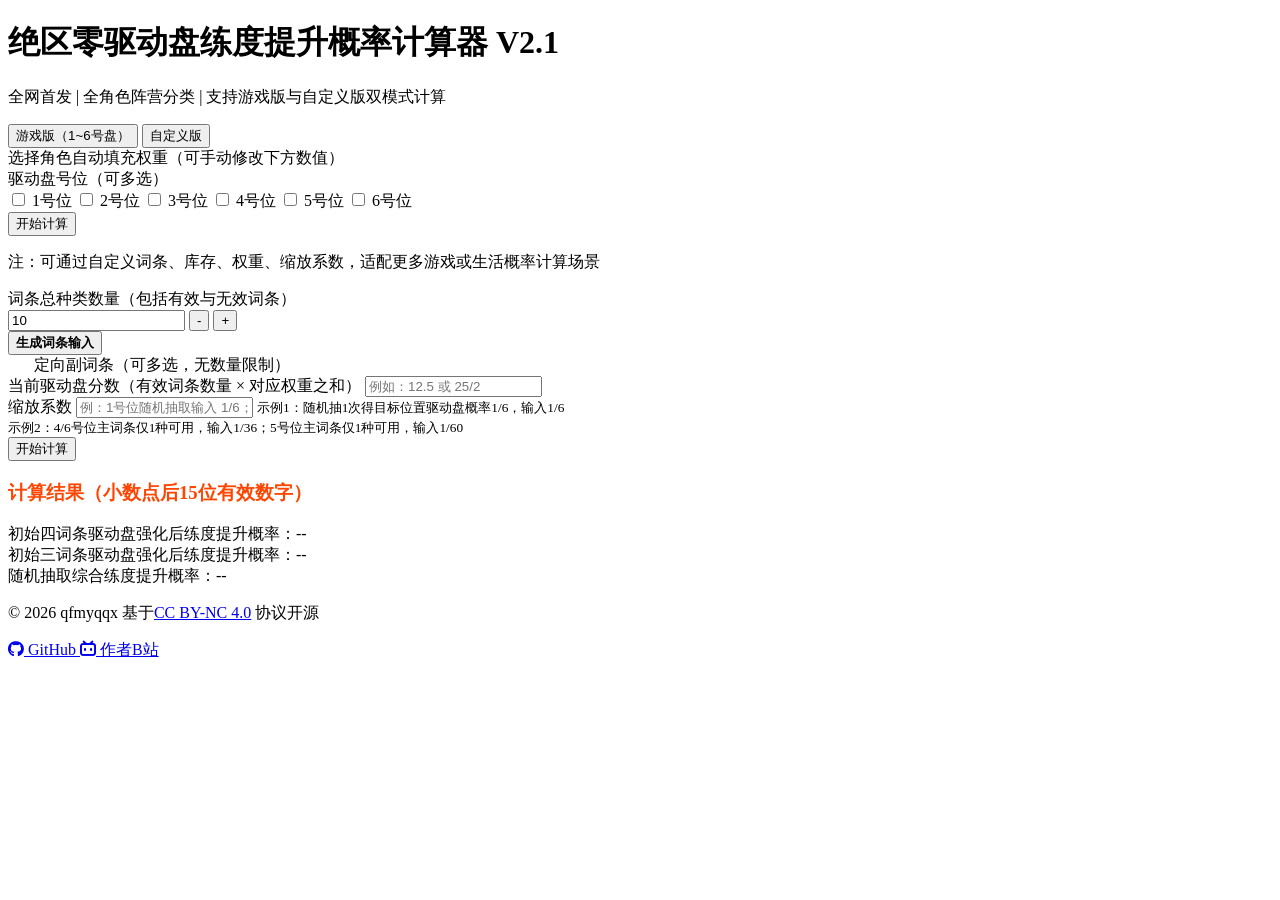
<file: index.html>
<!DOCTYPE html>
<html lang="zh-CN">
<head>
    <meta charset="UTF-8">
    <meta name="viewport" content="width=device-width, initial-scale=1.0">
    <title>绝区零驱动盘练度提升概率计算器</title>
    <link rel="icon" type="image/svg+xml" href="./favicon.svg">
    <link rel="stylesheet" href="https://cdnjs.cloudflare.com/ajax/libs/font-awesome/6.5.2/css/all.min.css" integrity="sha512-SnH5WK+bZxgPHs44uWIX+LLJAJ9/2PkPKZ5QiAj6Ta86w+fsb2TkcmfRyVX3pBnMFcV7oQPJkl9QevSCWr3W6A==" crossorigin="anonymous" referrerpolicy="no-referrer" />
</head>
<body>
    <div class="container px-4 py-4 sm:px-6 sm:py-6 md:px-9 md:py-9">
        <h1 class="text-center text-2xl sm:text-3xl md:text-4xl mb-2">绝区零驱动盘练度提升概率计算器 <span class="badge-title">V2.1</span></h1>
        <p class="subtitle text-center text-gray-400 mb-4">全网首发 | 全角色阵营分类 | 支持游戏版与自定义版双模式计算</p>
        <div class="mode-tabs flex gap-3 mb-4 justify-center flex-wrap">
            <button class="tab-btn active" data-mode="game">游戏版（1~6号盘）</button>
            <button class="tab-btn" data-mode="custom">自定义版</button>
        </div>
        <!-- 游戏版面板 -->
        <div id="game-panel" class="panel active">
            <div class="character-select bg-[#171717] border border-[#262626] rounded-xl p-4 mb-4">
                <label class="block text-sm font-medium text-gray-300 mb-2">选择角色自动填充权重（可手动修改下方数值）</label>
                <div class="faction-tabs flex gap-2 mb-3 flex-wrap" id="game-faction-tabs"></div>
                <div class="character-grid" id="game-character-grid"></div>
                <div class="special-option flex items-center gap-2 mt-3 p-2 rounded" id="game-alice-c6-option" style="display:none;">
                    <input type="checkbox" id="game-alice-c6" onchange="updateGameWeights()"> <label for="game-alice-c6">爱丽丝6命（额外增加爆伤权重0.3）</label>
                </div>
                <div class="special-option flex items-center gap-2 mt-3 p-2 rounded" id="game-vivian-c4-option" style="display:none;">
                    <input type="checkbox" id="game-vivian-c4" onchange="updateGameWeights()"> <label for="game-vivian-c4">薇薇安4命（暴击伤害权重改为0.6）</label>
                </div>
            </div>
            <div class="mb-3">
                <label class="block text-sm font-medium text-gray-300 mb-1">驱动盘号位（可多选）</label>
                <div class="position-select flex gap-3 mb-3 flex-wrap" id="game-position-checkboxes">
                    <label class="position-option flex items-center"><input type="checkbox" value="1" onchange="onPositionChange()"> 1号位</label>
                    <label class="position-option flex items-center"><input type="checkbox" value="2" onchange="onPositionChange()"> 2号位</label>
                    <label class="position-option flex items-center"><input type="checkbox" value="3" onchange="onPositionChange()"> 3号位</label>
                    <label class="position-option flex items-center"><input type="checkbox" value="4" onchange="onPositionChange()"> 4号位</label>
                    <label class="position-option flex items-center"><input type="checkbox" value="5" onchange="onPositionChange()"> 5号位</label>
                    <label class="position-option flex items-center"><input type="checkbox" value="6" onchange="onPositionChange()"> 6号位</label>
                </div>
            </div>
            <div id="position-configs"></div>
            <div class="entries-list bg-[#171717] border border-[#262626] rounded-lg p-3 mb-4">
                <div id="game-entries"></div>
            </div>
            <button class="btn" onclick="calculateGame()">开始计算</button>
        </div>
        <!-- 自定义版面板 -->
        <div id="custom-panel" class="panel">
            <div class="note bg-[#171717] border border-[#333] rounded-lg p-3 mb-4">
                <p class="mb-0">注：可通过自定义词条、库存、权重、缩放系数，适配更多游戏或生活概率计算场景</p>
            </div>
            <div class="mb-3">
                <label class="block text-sm font-medium text-gray-300 mb-1">词条总种类数量（包括有效与无效词条）</label>
                <div class="flex items-start entry-count-row">
                    <div class="stepper" id="entry-count-stepper">
                        <input type="number" class="stepper-input" id="entry-count" min="1" value="10" onchange="generateAdvancedEntries()">
                        <button type="button" class="stepper-btn" onclick="stepperChange(this,-1)">-</button>
                        <button type="button" class="stepper-btn" onclick="stepperChange(this,1)">+</button>
                    </div>
                    <button class="btn-secondary px-26 py-2 rounded-lg cursor-pointer" onclick="generateAdvancedEntries()" style="font-weight:600;">生成词条输入</button>
                </div>
            </div>
            <div class="entries-list bg-[#171717] border border-[#262626] rounded-lg p-3 mb-4">
                <div id="advanced-entries"></div>
            </div>
            <div class="special-option flex items-center p-3 rounded mb-4">
                <label style="position:relative;display:flex;align-items:center;cursor:pointer;padding-left:26px;user-select:none;"><input type="checkbox" id="custom-direct-toggle" onchange="toggleCustomDirect()" style="position:absolute;opacity:0;width:0;height:0;"> 定向副词条（可多选，无数量限制）</label>
            </div>
            <div id="custom-direct-area" style="display:none; margin-bottom:15px; padding:10px; background:#0a0a0a; border:1px solid #333; border-radius:8px;">
                <label class="block text-sm font-medium text-gray-300 mb-2">选择定向词条</label>
                <div id="custom-direct-options" class="main-entry-grid"></div>
            </div>
            <div class="mb-3">
                <label class="block text-sm font-medium text-gray-300 mb-1" for="advanced-goal">当前驱动盘分数（有效词条数量 × 对应权重之和）</label>
                <input type="text" class="custom-input" id="advanced-goal" placeholder="例如：12.5 或 25/2">
            </div>
            <div class="mb-3">
                <label class="block text-sm font-medium text-gray-300 mb-1" for="advanced-scale">缩放系数</label>
                <input type="text" class="custom-input" id="advanced-scale" placeholder="例：1号位随机抽取输入 1/6；5号位输入 1/60">
                <small class="text-gray-400">示例1：随机抽1次得目标位置驱动盘概率1/6，输入1/6<br>示例2：4/6号位主词条仅1种可用，输入1/36；5号位主词条仅1种可用，输入1/60</small>
            </div>
            <button class="btn" onclick="calculateAdvanced()">开始计算</button>
        </div>
        <div class="result-area bg-[#171717] border border-[#2a2a2a] rounded-xl p-5 mt-4" id="result-area">
            <h3 class="text-lg font-medium mb-3" style="color:#FF4500;">计算结果（小数点后15位有效数字）</h3>
            <div id="per-position-results"></div>
            <div class="result-item mb-2" id="res-a">初始四词条驱动盘强化后练度提升概率：--</div>
            <div class="result-item mb-2" id="res-b">初始三词条驱动盘强化后练度提升概率：--</div>
            <div class="result-item mb-2" id="res-random">随机抽取综合练度提升概率：--</div>
        </div>
        <footer class="mt-8 sm:mt-10 border-t border-[#2a2a2a] py-4 sm:py-6 px-3 sm:px-4 text-center text-gray-400 text-sm">
            <p class="mb-3 flex items-center justify-center gap-1.5 sm:gap-2">
                <span class="inline-block w-1 h-1 sm:w-1.5 sm:h-1.5 rounded-full bg-[#FF4500]/70"></span>
                &copy; 2026 qfmyqqx
                <span class="inline-block w-1 h-1 sm:w-1.5 sm:h-1.5 rounded-full bg-[#FF4500]/70"></span>
                基于<a href="https://creativecommons.org/licenses/by-nc/4.0/legalcode" target="_blank" rel="noopener noreferrer" class="text-gray-400 hover:text-[#FF4500] transition-colors duration-300">CC BY-NC 4.0</a>
                协议开源
                <span class="inline-block w-1 h-1 sm:w-1.5 sm:h-1.5 rounded-full bg-[#FF4500]/70"></span>
            </p>
            <div class="flex flex-wrap items-center justify-center gap-3 sm:gap-6">
                <a href="https://github.com/qfmyqqx/ZZZ-DDC.git" target="_blank" rel="noopener noreferrer" class="group flex items-center gap-1.5 sm:gap-2 px-3 py-1.5 sm:px-4 sm:py-2 rounded-full border border-[#2a2a2a] bg-[#1a1a1a]/70 text-gray-400 hover:text-[#FF4500] hover:border-[#FF4500]/60 hover:bg-[#FF4500]/5 transition-all duration-300">
                    <i class="fab fa-github text-base sm:text-lg group-hover:scale-110 transition-transform duration-300"></i>
                    <span class="font-medium text-xs sm:text-sm">GitHub</span>
                </a>
                <a href="https://space.bilibili.com/3546385901161355" target="_blank" rel="noopener noreferrer" class="group flex items-center gap-1.5 sm:gap-2 px-3 py-1.5 sm:px-4 sm:py-2 rounded-full border border-[#2a2a2a] bg-[#1a1a1a]/70 text-gray-400 hover:text-[#FF4500] hover:border-[#FF4500]/60 hover:bg-[#FF4500]/5 transition-all duration-300">
                    <i class="fab fa-bilibili text-base sm:text-lg group-hover:scale-110 transition-transform duration-300"></i>
                    <span class="font-medium text-xs sm:text-sm">作者B站</span>
                </a>
            </div>
        </footer>
    </div>
    <script type="module" src="/src/main.js"></script>
</body>
</html>
</file>
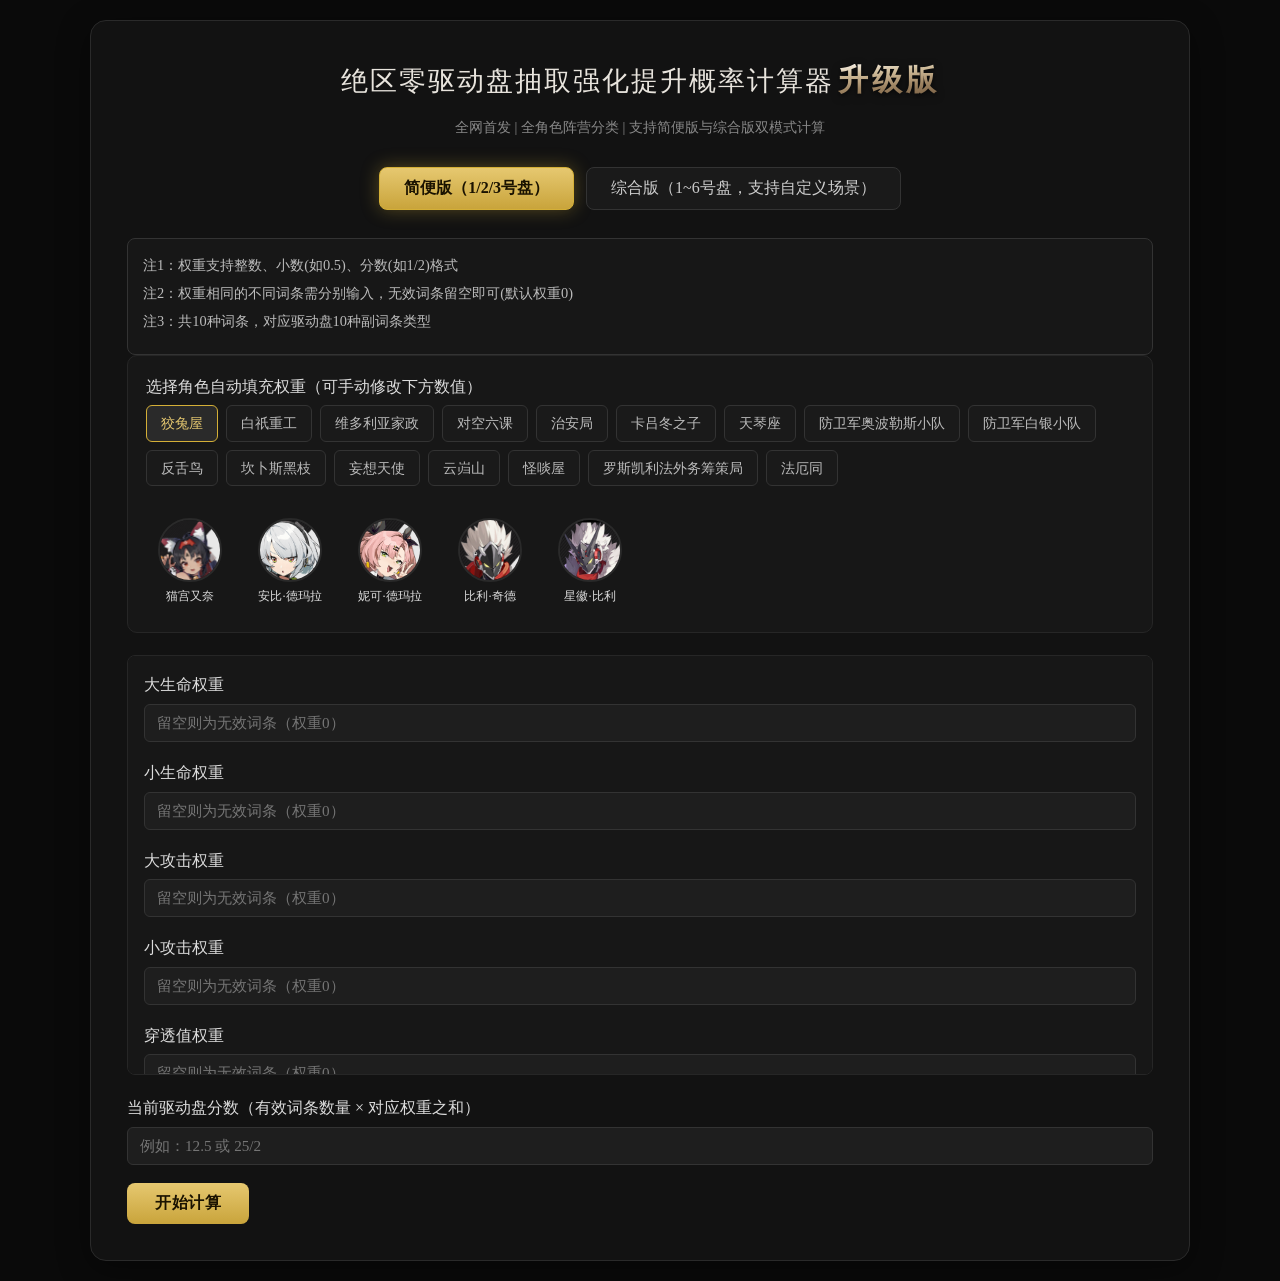
<file: 绝区零计算器升级版.html>
<!DOCTYPE html>
<html lang="zh-CN">
<head>
    <meta charset="UTF-8">
    <meta name="viewport" content="width=device-width,initial-scale=1.0">
    <title>绝区零驱动盘抽取强化提升概率计算器</title>
    <style>
        * {
            box-sizing: border-box;
            margin: 0;
            padding: 0;
            font-family: -apple-system, BlinkMacSystemFont, "Segoe UI", Roboto, "Microsoft YaHei", "PingFang SC", serif;
        }

        body {
            background: #0a0a0a;
            color: #e0e0e0;
            padding: 20px;
            line-height: 1.6;
        }

        .container {
            max-width: 1100px;
            margin: 0 auto;
            background: #121212;
            border: 1px solid #2a2a2a;
            border-radius: 16px;
            box-shadow: 0 8px 32px rgba(0, 0, 0, 0.4);
            padding: 36px;
        }

        h1 {
            text-align: center;
            color: #e8e4dd;
            margin-bottom: 12px;
            font-size: 1.7rem;
            font-weight: 500;
            letter-spacing: 2px;
        }

        .gold-title {
            background: linear-gradient(175deg,
                    #F7F3EB 0%,
                    #E8DCC8 12%,
                    #CFBC9A 28%,
                    #B8A07E 48%,
                    #9E8462 65%,
                    #8B7152 82%,
                    #7D6448 100%);
            -webkit-background-clip: text;
            -webkit-text-fill-color: transparent;
            background-clip: text;
            font-weight: 600;
            font-size: 1.85rem;
            margin-left: 4px;
            letter-spacing: 4px;
            position: relative;
            filter: drop-shadow(0 1px 2px rgba(0, 0, 0, 0.5)) drop-shadow(0 2px 4px rgba(0, 0, 0, 0.3));
            transition: all 0.3s ease;
        }

        .gold-title::before {
            content: '';
            position: absolute;
            top: 0;
            left: 0;
            width: 100%;
            height: 100%;
            background: linear-gradient(135deg,
                    rgba(255, 255, 255, 0.35) 0%,
                    rgba(255, 255, 255, 0.08) 30%,
                    transparent 55%,
                    rgba(255, 255, 255, 0.04) 70%,
                    transparent 100%);
            -webkit-background-clip: text;
            -webkit-text-fill-color: transparent;
            background-clip: text;
            pointer-events: none;
            filter: none;
        }

        .subtitle {
            text-align: center;
            color: #888;
            margin-bottom: 28px;
            font-size: 0.9rem;
        }

        .mode-tabs {
            display: flex;
            gap: 12px;
            margin-bottom: 28px;
            justify-content: center;
            flex-wrap: wrap;
        }

        .tab-btn {
            padding: 10px 24px;
            border: 1px solid #333;
            background: #1a1a1a;
            color: #ccc;
            border-radius: 8px;
            cursor: pointer;
            transition: all .25s;
            font-size: 1rem;
        }

        .tab-btn.active {
            background: linear-gradient(180deg, #e6c870, #c9a43b);
            color: #1a1200;
            border-color: #d4af37;
            font-weight: 600;
            box-shadow: 0 0 18px rgba(212, 175, 55, 0.35);
        }
        .tab-btn:hover {
            border-color: #d4af37;
            box-shadow: 0 0 14px rgba(212, 175, 55, 0.25);
        }
        .tab-btn.active:hover {
            filter: brightness(1.08);
            box-shadow: 0 0 22px rgba(212, 175, 55, 0.5);
        }

        .panel {
            display: none;
        }
        .panel.active {
            display: block;
        }

        .form-group {
            margin-bottom: 18px;
        }
        label {
            display: block;
            margin-bottom: 6px;
            font-weight: 500;
            color: #dcdcdc;
        }
        input[type="text"],
        input[type="number"] {
            width: 100%;
            padding: 9px 12px;
            background: #1e1e1e;
            border: 1px solid #333;
            color: #fff;
            border-radius: 6px;
            font-size: 0.95rem;
            transition: border-color .2s;
        }
        input:focus {
            outline: none;
            border-color: #d4af37;
        }
        input:disabled {
            background: #181818;
            color: #666;
            cursor: not-allowed;
        }

        .entry-grid {
            display: grid;
            grid-template-columns: 2fr 1fr 2fr;
            gap: 10px;
            margin-bottom: 10px;
            align-items: end;
        }
        .entry-item {
            display: flex;
            flex-direction: column;
        }
        .entries-list {
            margin-bottom: 20px;
            padding: 16px;
            background: #171717;
            border: 1px solid #262626;
            border-radius: 8px;
            max-height: 420px;
            overflow-y: auto;
        }

        .btn {
            padding: 10px 28px;
            background: linear-gradient(180deg, #e6c870, #c9a43b);
            color: #1a1200;
            border: none;
            border-radius: 8px;
            cursor: pointer;
            font-size: 1rem;
            font-weight: 600;
            transition: all .25s;
            letter-spacing: 0.5px;
        }
        .btn:hover {
            filter: brightness(1.1);
            box-shadow: 0 4px 20px rgba(212, 175, 55, 0.45);
            transform: translateY(-1px);
        }
        .btn:active {
            filter: brightness(0.95);
            transform: translateY(0);
            box-shadow: 0 2px 10px rgba(212, 175, 55, 0.3);
        }

        .btn-secondary {
            background: #333;
            color: #ddd;
            border: 1px solid #555;
            font-weight: 400;
        }
        .btn-secondary:hover {
            background: #3a3a3a;
            box-shadow: 0 0 10px rgba(180, 180, 180, 0.2);
            filter: none;
            transform: translateY(-1px);
        }
        .btn-secondary:active {
            background: #2a2a2a;
            transform: translateY(0);
            box-shadow: none;
        }

        .result-area {
            margin-top: 28px;
            padding: 22px;
            background: #171717;
            border: 1px solid #2a2a2a;
            border-radius: 10px;
            display: none;
        }
        .result-area h3 {
            margin-bottom: 14px;
            color: #f0f0f0;
            font-size: 1.2rem;
        }
        .result-item {
            margin-bottom: 10px;
            font-family: "Consolas", "Monaco", monospace;
            font-size: 0.95rem;
            word-break: break-all;
            color: #e0e0e0;
        }

        .note {
            margin-top: 20px;
            padding: 15px;
            background: #171717;
            border: 1px solid #333;
            border-radius: 8px;
            font-size: 0.9rem;
            color: #bbb;
        }
        .note p {
            margin-bottom: 5px;
        }
        small {
            color: #888;
            display: block;
            margin-top: 4px;
        }

        ::-webkit-scrollbar {
            width: 8px;
            height: 8px;
        }
        ::-webkit-scrollbar-track {
            background: #141414;
        }
        ::-webkit-scrollbar-thumb {
            background: #333;
            border-radius: 4px;
        }
        ::-webkit-scrollbar-thumb:hover {
            background: #555;
        }

        .character-select {
            margin-bottom: 22px;
            padding: 18px;
            background: #171717;
            border: 1px solid #262626;
            border-radius: 10px;
        }
        .faction-tabs {
            display: flex;
            gap: 8px;
            margin-bottom: 16px;
            flex-wrap: wrap;
            overflow-x: auto;
            padding-bottom: 6px;
        }
        .faction-tab {
            padding: 6px 14px;
            border: 1px solid #333;
            background: #1a1a1a;
            color: #bbb;
            border-radius: 6px;
            cursor: pointer;
            font-size: 0.88rem;
            white-space: nowrap;
            transition: all .2s;
        }
        .faction-tab.active {
            background: #2a2a2a;
            color: #e6c870;
            border-color: #d4af37;
        }
        .character-grid {
            display: grid;
            grid-template-columns: repeat(auto-fill, minmax(88px, 1fr));
            gap: 12px;
        }
        .character-card {
            display: flex;
            flex-direction: column;
            align-items: center;
            cursor: pointer;
            border: 2px solid transparent;
            border-radius: 10px;
            padding: 8px 6px;
            transition: all .25s;
        }
        .character-card:hover {
            border-color: #555;
            background: #1e1e1e;
            transform: translateY(-2px);
        }
        .character-card.active {
            border-color: #c9a43b;
            background: rgba(180, 150, 100, 0.06);
            box-shadow: 0 0 14px rgba(180, 150, 100, 0.15);
        }
        .character-avatar {
            width: 64px;
            height: 64px;
            border-radius: 50%;
            object-fit: cover;
            background: #222;
            border: 2px solid #2a2a2a;
        }
        .character-card.active .character-avatar {
            border-color: #b8a07e;
            box-shadow: 0 0 8px rgba(180, 150, 100, 0.25);
        }
        .character-name {
            margin-top: 6px;
            font-size: 0.78rem;
            color: #ddd;
            text-align: center;
            line-height: 1.3;
        }
        .special-option {
            margin-top: 14px;
            display: flex;
            align-items: center;
            gap: 8px;
            padding: 10px 14px;
            background: rgba(180, 150, 100, 0.05);
            border: 1px solid rgba(180, 150, 100, 0.2);
            border-radius: 8px;
            font-size: 0.9rem;
            color: #cfbc9a;
        }
        .special-option input {
            width: auto;
            accent-color: #b8a07e;
        }

        .sub-mode-tabs {
            display: flex;
            gap: 10px;
            margin-bottom: 20px;
            justify-content: flex-start;
        }
        .sub-mode-btn {
            padding: 8px 18px;
            border: 1px solid #333;
            background: #1a1a1a;
            color: #ccc;
            border-radius: 6px;
            cursor: pointer;
            font-size: 0.95rem;
            transition: all .2s;
        }
        .sub-mode-btn.active {
            background: #2a2a2a;
            color: #cfbc9a;
            border-color: #b8a07e;
        }
        .position-select {
            display: flex;
            gap: 16px;
            margin-bottom: 16px;
            flex-wrap: wrap;
        }
        .position-option {
            display: flex;
            align-items: center;
            gap: 6px;
            cursor: pointer;
            font-size: 0.9rem;
        }
        .position-option input {
            width: auto;
            accent-color: #d4af37;
        }
        .main-entry-grid {
            display: grid;
            grid-template-columns: repeat(auto-fill, minmax(120px, 1fr));
            gap: 10px;
            margin-bottom: 15px;
        }
        .main-entry-item {
            display: flex;
            align-items: center;
            gap: 6px;
            cursor: pointer;
            font-size: 0.88rem;
        }
        .main-entry-item input {
            width: auto;
            accent-color: #d4af37;
        }
        .hidden {
            display: none !important;
        }

        @media(max-width:768px) {
            .container {
                padding: 20px;
            }
            h1 {
                font-size: 1.35rem;
            }
            .gold-title {
                font-size: 1.45rem;
            }
            .entry-grid {
                grid-template-columns: 1fr;
            }
        }
        @media(max-width:600px) {
            .container {
                padding: 16px;
            }
            .entry-grid {
                grid-template-columns: 1fr;
            }
        }
    </style>
</head>
<body>
    <div class="container">
        <h1>绝区零驱动盘抽取强化提升概率计算器<span class="gold-title">升级版</span></h1>
        <p class="subtitle">全网首发 | 全角色阵营分类 | 支持简便版与综合版双模式计算</p>

        <div class="mode-tabs">
            <button class="tab-btn active" data-mode="simple">简便版（1/2/3号盘）</button>
            <button class="tab-btn" data-mode="advanced">综合版（1~6号盘，支持自定义场景）</button>
        </div>

        <div id="simple-panel" class="panel active">
            <div class="note">
                <p>注1：权重支持整数、小数(如0.5)、分数(如1/2)格式</p>
                <p>注2：权重相同的不同词条需分别输入，无效词条留空即可(默认权重0)</p>
                <p>注3：共10种词条，对应驱动盘10种副词条类型</p>
            </div>
            <div class="character-select">
                <label>选择角色自动填充权重（可手动修改下方数值）</label>
                <div class="faction-tabs" id="simple-faction-tabs"></div>
                <div class="character-grid" id="simple-character-grid"></div>
                <div class="special-option" id="simple-alice-c6-option" style="display:none;">
                    <input type="checkbox" id="simple-alice-c6" onchange="updateSimpleWeights()">
                    <label for="simple-alice-c6">爱丽丝6命（额外增加爆伤权重0.3）</label>
                </div>
                <div class="special-option" id="simple-vivian-c4-option" style="display:none;">
                    <input type="checkbox" id="simple-vivian-c4" onchange="updateSimpleWeights()">
                    <label for="simple-vivian-c4">薇薇安4命（暴击伤害权重改为0.6）</label>
                </div>
            </div>
            <div class="entries-list" id="simple-entries"></div>
            <div class="form-group">
                <label for="simple-goal">当前驱动盘分数（有效词条数量 × 对应权重之和）</label>
                <input type="text" id="simple-goal" placeholder="例如：12.5 或 25/2">
            </div>
            <button class="btn" onclick="calculateSimple()">开始计算</button>
        </div>

        <div id="advanced-panel" class="panel">
            <div class="note">
                <p>注：可通过自定义词条、库存、权重、缩放系数，适配更多游戏或生活概率计算场景</p>
            </div>
            <div class="sub-mode-tabs">
                <button class="sub-mode-btn active" data-submode="game">游戏版（1~6号盘）</button>
                <button class="sub-mode-btn" data-submode="custom">自定义版</button>
            </div>
            <div id="adv-custom-panel" style="display:none;">
                <div class="form-group">
                    <label for="entry-count">词条总种类数量（包括有效与无效词条）</label>
                    <div style="display:flex;gap:10px;flex-wrap:wrap;">
                        <input type="number" id="entry-count" min="1" value="10" style="flex:1;min-width:150px;">
                        <button class="btn btn-secondary" onclick="generateAdvancedEntries()">生成词条输入</button>
                    </div>
                </div>
                <div class="entries-list" id="advanced-entries"></div>
                <div class="form-group">
                    <label for="advanced-goal">当前驱动盘分数（有效词条数量 × 对应权重之和）</label>
                    <input type="text" id="advanced-goal" placeholder="例如：12.5 或 25/2">
                </div>
                <div class="form-group">
                    <label for="advanced-scale">缩放系数</label>
                    <input type="text" id="advanced-scale" placeholder="例：1号位随机抽取输入 1/6；5号位输入 1/60">
                    <small>示例1：随机抽1次得目标位置驱动盘概率1/6，输入1/6<br>示例2：4/6号位主词条仅1种可用，输入1/36；5号位主词条仅1种可用，输入1/60</small>
                </div>
                <button class="btn" onclick="calculateAdvanced()">开始计算</button>
            </div>
            <div id="adv-game-panel">
                <div class="character-select">
                    <label>选择角色自动填充权重（可手动修改下方数值）</label>
                    <div class="faction-tabs" id="game-faction-tabs"></div>
                    <div class="character-grid" id="game-character-grid"></div>
                    <div class="special-option" id="game-alice-c6-option" style="display:none;">
                        <input type="checkbox" id="game-alice-c6" onchange="updateGameWeights()">
                        <label for="game-alice-c6">爱丽丝6命（额外增加爆伤权重0.3）</label>
                    </div>
                    <div class="special-option" id="game-vivian-c4-option" style="display:none;">
                        <input type="checkbox" id="game-vivian-c4" onchange="updateGameWeights()">
                        <label for="game-vivian-c4">薇薇安4命（暴击伤害权重改为0.6）</label>
                    </div>
                </div>
                <div class="form-group">
                    <label>驱动盘号位</label>
                    <div class="position-select">
                        <label class="position-option"><input type="radio" name="game-position" value="1" onchange="onPositionChange()"> 1号位</label>
                        <label class="position-option"><input type="radio" name="game-position" value="2" onchange="onPositionChange()"> 2号位</label>
                        <label class="position-option"><input type="radio" name="game-position" value="3" onchange="onPositionChange()"> 3号位</label>
                        <label class="position-option"><input type="radio" name="game-position" value="4" checked onchange="onPositionChange()"> 4号位</label>
                        <label class="position-option"><input type="radio" name="game-position" value="5" onchange="onPositionChange()"> 5号位</label>
                        <label class="position-option"><input type="radio" name="game-position" value="6" onchange="onPositionChange()"> 6号位</label>
                    </div>
                </div>
                <div class="form-group hidden" id="main-entry-section">
                    <label>需要的主词条（可多选，不填默认全部可用）</label>
                    <div class="main-entry-grid" id="main-entry-list"></div>
                </div>
                <div class="entries-list" id="game-entries"></div>
                <div class="form-group">
                    <label for="game-goal">当前驱动盘分数（有效词条数量 × 对应权重之和）</label>
                    <input type="text" id="game-goal" placeholder="例如：12.5 或 25/2">
                </div>
                <div class="form-group">
                    <label for="game-scale">自动计算缩放系数（可手动修改）</label>
                    <input type="text" id="game-scale" placeholder="自动计算">
                    <small>示例1：随机抽1次得目标位置驱动盘概率1/6，输入1/6<br>示例2：4/6号位主词条仅1种可用，输入1/36；5号位主词条仅1种可用，输入1/60</small>
                </div>
                <button class="btn" onclick="calculateGame()">开始计算</button>
            </div>
        </div>

        <div class="result-area" id="result-area">
            <h3>计算结果（小数点后15位有效数字）</h3>
            <div class="result-item" id="res-a">A盘(5次强化)平均提升率：--</div>
            <div class="result-item" id="res-b">B盘(4次强化)平均提升率：--</div>
            <div class="result-item" id="res-directed">定向抽取综合提升率：--</div>
            <div class="result-item" id="res-random">随机抽取综合提升率：--</div>
        </div>
    </div>

    <script>
        const Achance = 0.2011577424023155;
        const Bchance = 0.798842257597684516;
        const Atimes = 5;
        const Btimes = 4;
        const ENTRY_NAMES = ["大生命", "小生命", "大攻击", "小攻击", "穿透值", "大防御", "小防御", "暴击伤害", "暴击率", "异常精通"];
        const MAIN_ENTRY_CONFIG = {
            4: ["攻击力百分比", "生命值百分比", "防御力百分比", "暴击率", "暴击伤害", "异常精通"],
            5: ["攻击力百分比", "生命值百分比", "防御力百分比", "穿透率", "物理伤害加成", "火属性伤害加成", "冰属性伤害加成", "电属性伤害加成",
                "以太伤害加成", "风属性伤害加成"
            ],
            6: ["攻击力百分比", "生命值百分比", "防御力百分比", "异常掌控", "冲击力", "能量自动回复"]
        };
        const MAIN_ATTR_TO_SUB = { "攻击力百分比": 2, "生命值百分比": 0, "防御力百分比": 5 };

        const CHARACTER_DATA = [
            {
                faction: "狡兔屋",
                roles: [
                    { name: "猫宫又奈", image: "屏幕截图 2026-07-10 194828.png", weights: [0, 0, 1, 0.3, 0.3, 0, 0, 1, 1, 0] },
                    { name: "安比·德玛拉", image: "屏幕截图 2026-07-10 194848.png", weights: [0, 0, 0.75, 0.225, 0.25, 0, 0, 1, 1, 0] },
                    { name: "妮可·德玛拉", image: "屏幕截图 2026-07-10 194842.png", weights: [0, 0, 1, 0.3, 0.2, 0, 0, 0, 0, 1] },
                    { name: "比利·奇德", image: "屏幕截图 2026-07-10 194834.png", weights: [0, 0, 1, 0.3, 0.3, 0, 0, 1, 1, 0] },
                    { name: "星徽·比利", image: "屏幕截图 2026-07-10 194819.png", weights: [0.75, 0.225, 0.45, 0.135, 0, 0, 0, 1, 1, 0] }
                ]
            },
            { faction: "白祇重工", roles: [{ name: "珂蕾妲·贝洛伯格", image: "屏幕截图 2026-07-10 194754.png", weights: [0, 0, 0.75, 0.225, 0.25, 0, 0, 1, 1, 0] }, { name: "格莉丝·霍华德", image: "屏幕截图 2026-07-10 194737.png", weights: [0, 0, 0.75, 0.225, 0.3, 0, 0, 0, 0, 1] }, { name: "安东·伊万诺夫", image: "屏幕截图 2026-07-10 194746.png", weights: [0, 0, 1, 0.3, 0.3, 0, 0, 1, 1, 0] }, { name: "本·比格", image: "屏幕截图 2026-07-10 194742.png", weights: [0, 0, 0.75, 0.225, 0.3, 0.75, 0.225, 1, 1, 0] }] },
            { faction: "维多利亚家政", roles: [{ name: "艾莲·乔", image: "屏幕截图 2026-07-10 194711.png", weights: [0, 0, 1, 0.3, 0.3, 0, 0, 1, 1, 0] }, { name: "丽娜", image: "屏幕截图 2026-07-10 194715.png", weights: [0, 0, 0.75, 0.225, 0.25, 0, 0, 0, 0, 1] }, { name: "冯·莱卡恩", image: "屏幕截图 2026-07-10 194724.png", weights: [0, 0, 0.75, 0.225, 0.25, 0, 0, 1, 1, 0] }, { name: "可琳·威克斯", image: "屏幕截图 2026-07-10 194731.png", weights: [0, 0, 1, 0.3, 0.3, 0, 0, 1, 1, 0] }] },
            { faction: "对空六课", roles: [{ name: "星见雅", image: "屏幕截图 2026-07-10 194323.png", weights: [0, 0, 1, 0.3, 0.3, 0, 0, 1, 1, 0.3] }, { name: "浅羽悠真", image: "屏幕截图 2026-07-10 194311.png", weights: [0, 0, 1, 0.3, 0.3, 0, 0, 1, 1, 0] }, { name: "苍角", image: "屏幕截图 2026-07-10 194334.png", weights: [0, 0, 1, 0.3, 0.25, 0, 0, 0.75, 0.75, 1] }, { name: "月城柳", image: "屏幕截图 2026-07-10 194315.png", weights: [0, 0, 0.75, 0.225, 0.3, 0, 0, 0, 0, 1] }] },
            { faction: "治安局", roles: [{ name: "简·杜", image: "屏幕截图 2026-07-10 194526.png", weights: [0, 0, 0.75, 0.225, 0.3, 0, 0, 0, 0, 1] }, { name: "青衣", image: "屏幕截图 2026-07-10 194549.png", weights: [0, 0, 0.75, 0.225, 0.25, 0, 0, 1, 1, 0] }, { name: "朱鸢", image: "屏幕截图 2026-07-10 194558.png", weights: [0, 0, 1, 0.3, 0.3, 0, 0, 1, 1, 0] }, { name: "赛斯·洛威尔", image: "屏幕截图 2026-07-10 194543.png", weights: [0, 0, 1, 0.3, 0.25, 0, 0, 0, 0, 0.75] }, { name: "希希芙", image: "屏幕截图 2026-07-10 195047.png", weights: [0, 0, 1, 0.3, 0.3, 0, 0, 1, 1, 0] }] },
            { faction: "卡吕冬之子", roles: [{ name: "柏妮思·怀特", image: "屏幕截图 2026-07-10 194454.png", weights: [0, 0, 0.75, 0.225, 0.3, 0, 0, 0, 0, 1] }, { name: "凯撒·金", image: "屏幕截图 2026-07-10 194507.png", weights: [0, 0, 0.75, 0.225, 0.25, 0, 0, 1, 1, 0] }, { name: "露西", image: "屏幕截图 2026-07-10 194517.png", weights: [0, 0, 1, 0.3, 0.25, 0, 0, 0.75, 0.75, 0] }, { name: "派派·韦尔", image: "屏幕截图 2026-07-10 194512.png", weights: [0, 0, 1, 0.3, 0.3, 0, 0, 1, 1, 0] }, { name: "波可娜", image: "屏幕截图 2026-07-10 194340.png", weights: [0, 0, 0.75, 0.225, 0.25, 0, 0, 1, 1, 0] }, { name: "莱特", image: "屏幕截图 2026-07-10 194346.png", weights: [0, 0, 0.75, 0.225, 0.25, 0, 0, 1, 1, 0] }] },
            { faction: "天琴座", roles: [{ name: "伊芙琳·舒瓦利耶", image: "屏幕截图 2026-07-10 194300.png", weights: [0, 0, 1, 0.3, 0.3, 0, 0, 1, 1, 0] }, { name: "耀嘉音", image: "屏幕截图 2026-07-10 194305.png", weights: [0, 0, 1, 0.3, 0.25, 0, 0, 0.75, 0.75, 0] }] },
            { faction: "防卫军奥波勒斯小队", roles: [{ name: "11号", image: "屏幕截图 2026-07-10 194703.png", weights: [0, 0, 1, 0.3, 0.3, 0, 0, 1, 1, 0] }, { name: "扳机", image: "屏幕截图 2026-07-10 194617.png", weights: [0, 0, 0.75, 0.225, 0.25, 0, 0, 0.75, 1, 0] }, { name: "席德", image: "屏幕截图 2026-07-10 194613.png", weights: [0, 0, 1, 0.3, 0.3, 0, 0, 1, 1, 0] }, { name: "奥菲丝&鬼火", image: "屏幕截图 2026-07-10 194608.png", weights: [0, 0, 1, 0.3, 0.6, 0, 0, 1, 1, 0] }] },
            { faction: "防卫军白银小队", roles: [{ name: "零号·安比", image: "屏幕截图 2026-07-10 194251.png", weights: [0, 0, 1, 0.3, 0.3, 0, 0, 1, 1, 0] }] },
            { faction: "反舌鸟", roles: [{ name: "雨果·维拉德", image: "屏幕截图 2026-07-10 194227.png", weights: [0, 0, 1, 0.3, 0.3, 0, 0, 1, 1, 0] }, { name: "薇薇安·班希", image: "屏幕截图 2026-07-10 194244.png", weights: [0, 0, 0.75, 0.225, 0.3, 0, 0, 0, 0, 1], special: "vivian" }] },
            { faction: "坎卜斯黑枝", roles: [{ name: "照", image: "屏幕截图 2026-07-10 195122.png", weights: [1, 0.3, 0, 0, 0, 0, 0, 0.5, 0.5, 0] }, { name: "普罗米娅", image: "屏幕截图 2026-07-10 195115.png", weights: [0, 0, 0.75, 0.225, 0.3, 0, 0, 0, 0, 1] }, { name: "琉音", image: "屏幕截图 2026-07-10 195139.png", weights: [0, 0, 0.75, 0.225, 0.25, 0, 0, 0.75, 1, 0] }, { name: "般岳", image: "屏幕截图 2026-07-10 195130.png", weights: [0.75, 0.225, 0.45, 0.135, 0, 0, 0, 1, 1, 0] }] },
            { faction: "妄想天使", roles: [{ name: "南宫羽", image: "屏幕截图 2026-07-10 195055.png", weights: [0, 0, 0.75, 0.225, 0.3, 0, 0, 0, 0, 1] }, { name: "千夏", image: "屏幕截图 2026-07-10 195107.png", weights: [0, 0, 1, 0.3, 0, 0, 0, 0.5, 0.5, 0] }, { name: "爱芮", image: "屏幕截图 2026-07-10 195101.png", weights: [0, 0, 0.75, 0.225, 0.3, 0, 0, 0, 0, 1] }] },
            { faction: "云岿山", roles: [{ name: "叶瞬光", image: "屏幕截图 2026-07-10 193955.png", weights: [0, 0, 1, 0.3, 0.3, 0, 0, 1, 1, 0] }, { name: "橘福福", image: "屏幕截图 2026-07-10 194214.png", weights: [0, 0, 1, 0.3, 0.25, 0, 0, 0.75, 1, 0] }, { name: "仪玄", image: "屏幕截图 2026-07-10 194237.png", weights: [0.75, 0.225, 0.45, 0.135, 0, 0, 0, 1, 1, 0] }, { name: "潘引壶", image: "屏幕截图 2026-07-10 194219.png", weights: [0, 0, 1, 0.3, 0.25, 0, 0, 0.75, 0.75, 0] }] },
            { faction: "怪啖屋", roles: [{ name: "爱丽丝·泰姆菲尔德", image: "屏幕截图 2026-07-10 193916.png", weights: [0, 0, 1, 0.3, 0.3, 0, 0, 0, 0, 1], special: "alice" }, { name: "伊德海莉·墨菲", image: "屏幕截图 2026-07-10 193846.png", weights: [0.75, 0.225, 0.45, 0.135, 0, 0, 0, 1, 1, 0] }, { name: "卢西娅", image: "屏幕截图 2026-07-10 193903.png", weights: [1, 0.3, 0, 0, 0, 0, 0, 0.5, 0.5, 0] }, { name: "浮波柚叶", image: "屏幕截图 2026-07-10 193927.png", weights: [0, 0, 1, 0.225, 0.25, 0, 0, 0, 0, 1] }, { name: "狛野真斗", image: "屏幕截图 2026-07-10 193857.png", weights: [0.75, 0.225, 0.45, 0.135, 0, 0, 0, 1, 1, 0] }] },
            { faction: "罗斯凯利法外务筹策局", roles: [{ name: "维琳娜·艾嘉德", image: "屏幕截图 2026-07-10 194910.png", weights: [0, 0, 0.75, 0.225, 0.3, 0, 0, 0, 0, 1] }, { name: "诺姆·霍洛维尔", image: "屏幕截图 2026-07-10 194905.png", weights: [0, 0, 0.75, 0.225, 0.25, 0, 0, 0.75, 1, 0] }] },
            { faction: "法厄同", roles: [{ name: "佩洛伊斯", image: "屏幕截图 2026-07-10 194933.png", weights: [0, 0, 1, 0.3, 0.3, 0, 0, 1, 1, 0] }] }
        ];

        let simpleSelectedChar = null;
        let gameSelectedChar = null;

        function parseNumber(str) { str = str.trim(); if (str === '') return 0; if (str.includes('/')) { const p = str.split('/'); if (p.length !== 2) return NaN; const u = parseFloat(p[0]), d = parseFloat(p[1]); if (isNaN(u) || isNaN(d) || d === 0) return NaN; return u / d; } const n = parseFloat(str); return isNaN(n) ? NaN : n; }

        function firstGroup(savePool, shortGroup, basicSc, presentWeight, allGroups) { if (shortGroup.length === 4) { allGroups.push({ firstFour: [...shortGroup], basicsc: basicSc, weight: presentWeight }); return; } for (let i = 0; i < savePool.length; i++) { if (savePool[i].rest <= 0) continue; const nP = savePool.map(item => ({ ...item })); nP[i].rest--; shortGroup.push({ ...savePool[i] }); firstGroup(nP, shortGroup, basicSc + savePool[i].score, presentWeight * savePool[i].rest, allGroups); shortGroup.pop(); } }

        function dfsUp(leaveTimes, nowAdd, need, nowGroup, counter) { if (leaveTimes <= 0) { counter.total++; if (nowAdd > need) counter.pass++; return; } for (let i = 0; i < nowGroup.length; i++) { dfsUp(leaveTimes - 1, nowAdd + nowGroup[i].score, need, nowGroup, counter); } }

        function passChance(times, need, nowGroup) { const c = { total: 0, pass: 0 }; dfsUp(times, 0, need, nowGroup, c); return c.total === 0 ? 0 : c.pass / c.total; }

        function calculateCore(entryList, goal, scaleFactor) { const allGroups = []; firstGroup(entryList, [], 0, 1, allGroups); let gA = 0, gB = 0, tW = 0; for (const gr of allGroups) { let sA, sB; if (gr.basicsc > goal) { sA = 1; sB = 1; } else { const nd = goal - gr.basicsc; sA = passChance(Atimes, nd, gr.firstFour); sB = passChance(Btimes, nd, gr.firstFour); } gA += sA * gr.weight; gB += sB * gr.weight; tW += gr.weight; } const mA = gA / tW, mB = gB / tW, ch = Achance * mA + Bchance * mB; return { mchanceA: mA, mchanceB: mB, chance: ch, scaledChance: ch * scaleFactor }; }

        document.querySelectorAll('.tab-btn').forEach(b => { b.addEventListener('click', () => { document.querySelectorAll('.tab-btn').forEach(x => x.classList.remove('active')); document.querySelectorAll('.panel').forEach(p => p.classList.remove('active')); b.classList.add('active'); document.getElementById(`${b.dataset.mode}-panel`).classList.add('active'); document.getElementById('result-area').style.display = 'none'; }); });
        document.querySelectorAll('.sub-mode-btn').forEach(b => { b.addEventListener('click', () => { document.querySelectorAll('.sub-mode-btn').forEach(x => x.classList.remove('active')); b.classList.add('active'); if (b.dataset.submode === 'game') { document.getElementById('adv-game-panel').style.display = 'block'; document.getElementById('adv-custom-panel').style.display = 'none'; } else { document.getElementById('adv-game-panel').style.display = 'none'; document.getElementById('adv-custom-panel').style.display = 'block'; } document.getElementById('result-area').style.display = 'none'; }); });

        function renderFactionTabs(cId, t) { const ct = document.getElementById(cId); ct.innerHTML = ''; CHARACTER_DATA.forEach((f, i) => { const tb = document.createElement('div'); tb.className = `faction-tab ${i===0?'active':''}`; tb.textContent = f.faction; tb.onclick = () => { ct.querySelectorAll('.faction-tab').forEach(x => x.classList.remove('active')); tb.classList.add('active'); renderCharacterGrid(t, i); }; ct.appendChild(tb); }); }

        function renderCharacterGrid(t, fi = 0) { const gId = t === 'simple' ? 'simple-character-grid' : 'game-character-grid'; const g = document.getElementById(gId); g.innerHTML = ''; CHARACTER_DATA[fi].roles.forEach(ch => { const cd = document.createElement('div'); cd.className = 'character-card'; cd.innerHTML = `<img src="./${ch.image}" alt="${ch.name}" class="character-avatar" onerror="this.src='[data-uri]'"><div class="character-name">${ch.name}</div>`; cd.onclick = () => { g.querySelectorAll('.character-card').forEach(c => c.classList.remove('active')); cd.classList.add('active'); if (t === 'simple') { simpleSelectedChar = ch; document.getElementById('simple-alice-c6-option').style.display = 'none'; document.getElementById('simple-vivian-c4-option').style.display = 'none'; if (ch.special === 'alice') document.getElementById('simple-alice-c6-option').style.display = 'flex'; if (ch.special === 'vivian') document.getElementById('simple-vivian-c4-option').style.display = 'flex'; updateSimpleWeights(); } else { gameSelectedChar = ch; document.getElementById('game-alice-c6-option').style.display = 'none'; document.getElementById('game-vivian-c4-option').style.display = 'none'; if (ch.special === 'alice') document.getElementById('game-alice-c6-option').style.display = 'flex'; if (ch.special === 'vivian') document.getElementById('game-vivian-c4-option').style.display = 'flex'; updateGameWeights(); } }; g.appendChild(cd); }); }

        function updateSimpleWeights() { if (!simpleSelectedChar) return; const w = [...simpleSelectedChar.weights]; if (simpleSelectedChar.special === 'alice' && document.getElementById('simple-alice-c6').checked) w[7] += 0.3; if (simpleSelectedChar.special === 'vivian' && document.getElementById('simple-vivian-c4').checked) w[7] = 0.6; document.querySelectorAll('.simple-weight').forEach((inp, i) => { if (inp) inp.value = w[i] === 0 ? '' : w[i]; }); }

        function getCurrentPosition() { const c = document.querySelector('input[name="game-position"]:checked'); return c ? parseInt(c.value) : 4; }

        function onPositionChange() { const p = getCurrentPosition(); const s = document.getElementById('main-entry-section'); if (p <= 3) s.classList.add('hidden'); else { s.classList.remove('hidden'); renderMainEntries(p); } updateGameScale(); updateGameWeights(); }

        function renderMainEntries(p) { const ct = document.getElementById('main-entry-list'); ct.innerHTML = ''; (MAIN_ENTRY_CONFIG[p] || []).forEach(n => { const it = document.createElement('label'); it.className = 'main-entry-item'; it.innerHTML = `<input type="checkbox" value="${n}" onchange="onMainEntryChange()"> ${n}`; ct.appendChild(it); }); }

        function getSelectedMainEntries() { return Array.from(document.querySelectorAll('#main-entry-list input:checked')).map(c => c.value); }

        function onMainEntryChange() { updateGameWeights(); updateGameScale(); }

        function updateGameWeights() { const ri = document.querySelectorAll('.game-rest'); const wi = document.querySelectorAll('.game-weight'); let w = gameSelectedChar ? [...gameSelectedChar.weights] : new Array(10).fill(0); if (gameSelectedChar?.special === 'alice' && document.getElementById('game-alice-c6').checked) w[7] += 0.3; if (gameSelectedChar?.special === 'vivian' && document.getElementById('game-vivian-c4').checked) w[7] = 0.6; const sel = getSelectedMainEntries(); const dis = new Set(); sel.forEach(n => { if (MAIN_ATTR_TO_SUB[n] !== undefined) dis.add(MAIN_ATTR_TO_SUB[n]); }); for (let i = 0; i < 10; i++) { const isDis = dis.has(i); if (ri[i]) { ri[i].value = isDis ? 0 : 1; ri[i].disabled = isDis; } if (wi[i]) { wi[i].value = (isDis || w[i] === 0) ? '' : w[i]; wi[i].disabled = isDis; if (wi[i].closest('.entry-grid')) wi[i].closest('.entry-grid').style.opacity = isDis ? '0.4' : '1'; } } }

        function updateGameScale() { const p = getCurrentPosition(); let sc; if (p <= 3) sc = 1 / 6; else { const cnt = getSelectedMainEntries().length; const tot = MAIN_ENTRY_CONFIG[p].length; sc = cnt === 0 ? 1 / (6 * tot) : cnt / (6 * tot); } document.getElementById('game-scale').value = sc.toFixed(15); }

        function initGameEntries() { const ct = document.getElementById('game-entries'); ct.innerHTML = ''; ENTRY_NAMES.forEach(n => { const d = document.createElement('div'); d.className = 'entry-grid'; d.innerHTML = `<div class="entry-item"><label>词条名称</label><input type="text" value="${n}" disabled></div><div class="entry-item"><label>库存</label><input type="number" class="game-rest" min="0" value="1"></div><div class="entry-item"><label>权重</label><input type="text" class="game-weight" placeholder="整数/小数/分数"></div>`; ct.appendChild(d); }); }

        function initSimpleEntries() { const ct = document.getElementById('simple-entries'); ct.innerHTML = ''; for (let i = 0; i < 10; i++) { const d = document.createElement('div'); d.className = 'form-group'; d.innerHTML = `<label>${ENTRY_NAMES[i]}权重</label><input type="text" class="simple-weight" placeholder="留空则为无效词条（权重0）">`; ct.appendChild(d); } renderFactionTabs('simple-faction-tabs', 'simple'); renderCharacterGrid('simple', 0); }

        function generateAdvancedEntries() { const cnt = parseInt(document.getElementById('entry-count').value); if (isNaN(cnt) || cnt < 1) { alert('请输入有效的词条数量'); return; } const ct = document.getElementById('advanced-entries'); ct.innerHTML = ''; for (let i = 0; i < cnt; i++) { const d = document.createElement('div'); d.className = 'entry-grid'; d.innerHTML = `<div class="entry-item"><label>词条${i+1}名称</label><input type="text" class="adv-name" value="词条${i+1}"></div><div class="entry-item"><label>库存</label><input type="number" class="adv-rest" min="1" value="1"></div><div class="entry-item"><label>权重</label><input type="text" class="adv-score" placeholder="整数/小数/分数"></div>`; ct.appendChild(d); } }

        function calculateSimple() { const wg = document.querySelectorAll('.simple-weight'); const el = []; for (let i = 0; i < wg.length; i++) { const sc = parseNumber(wg[i].value); if (isNaN(sc)) { alert(`词条${i+1}的权重格式不正确`); return; } el.push({ rest: 1, score: sc }); } const g = parseNumber(document.getElementById('simple-goal').value); if (isNaN(g)) { alert('当前驱动盘分数格式不正确'); return; } showResult(calculateCore(el, g, 1 / 6), 'simple'); }

        function calculateAdvanced() { const ns = document.querySelectorAll('.adv-name'); const rs = document.querySelectorAll('.adv-rest'); const ss = document.querySelectorAll('.adv-score'); if (ns.length === 0) { alert('请先生成词条输入'); return; } const el = []; let tr = 0; for (let i = 0; i < ns.length; i++) { const r = parseInt(rs[i].value); const s = parseNumber(ss[i].value); if (isNaN(r) || r < 1) { alert(`词条${i+1}库存必须是正整数`); return; } if (isNaN(s)) { alert(`词条${i+1}权重格式不正确`); return; } el.push({ rest: r, score: s }); tr += r; } if (tr < 4) { alert('总词条库存不足4'); return; } const g = parseNumber(document.getElementById('advanced-goal').value); const sc = parseNumber(document.getElementById('advanced-scale').value); if (isNaN(g)) { alert('目标分数格式不正确'); return; } if (isNaN(sc)) { alert('缩放系数格式不正确'); return; } showResult(calculateCore(el, g, sc), 'advanced'); }

        function calculateGame() { const rs = document.querySelectorAll('.game-rest'); const ss = document.querySelectorAll('.game-weight'); const el = []; let tr = 0; for (let i = 0; i < 10; i++) { const r = parseInt(rs[i].value); const s = parseNumber(ss[i].value); if (isNaN(r) || r < 0) { alert(`词条${i+1}库存必须是非负整数`); return; } if (isNaN(s)) { alert(`词条${i+1}权重格式不正确`); return; } el.push({ rest: r, score: s }); tr += r; } if (tr < 4) { alert('总词条库存不足4'); return; } const g = parseNumber(document.getElementById('game-goal').value); const sc = parseNumber(document.getElementById('game-scale').value); if (isNaN(g)) { alert('目标分数格式不正确'); return; } if (isNaN(sc)) { alert('缩放系数格式不正确'); return; } showResult(calculateCore(el, g, sc), 'advanced'); }

        function showResult(r, mode) {
            document.getElementById('res-a').textContent = `A盘(5次强化)平均提升率：${(r.mchanceA*100).toFixed(15)}%`;
            document.getElementById('res-b').textContent = `B盘(4次强化)平均提升率：${(r.mchanceB*100).toFixed(15)}%`;
            document.getElementById('res-directed').textContent = mode === 'simple' ? `定向抽取综合提升率：${(r.chance*100).toFixed(15)}%` : `综合提升率：${(r.chance*100).toFixed(15)}%`;
            document.getElementById('res-random').textContent = mode === 'simple' ? `随机抽取综合提升率：${(r.scaledChance*100).toFixed(15)}%` : `乘以缩放系数后提升率：${(r.scaledChance*100).toFixed(15)}%`;
            const ra = document.getElementById('result-area');
            ra.style.display = 'block';
            ra.scrollIntoView({ behavior: 'smooth', block: 'start' });
        }

        window.onload = () => { initSimpleEntries(); generateAdvancedEntries(); renderFactionTabs('game-faction-tabs', 'game'); renderCharacterGrid('game', 0); initGameEntries(); onPositionChange(); };
    </script>
</body>
</html>
</file>
